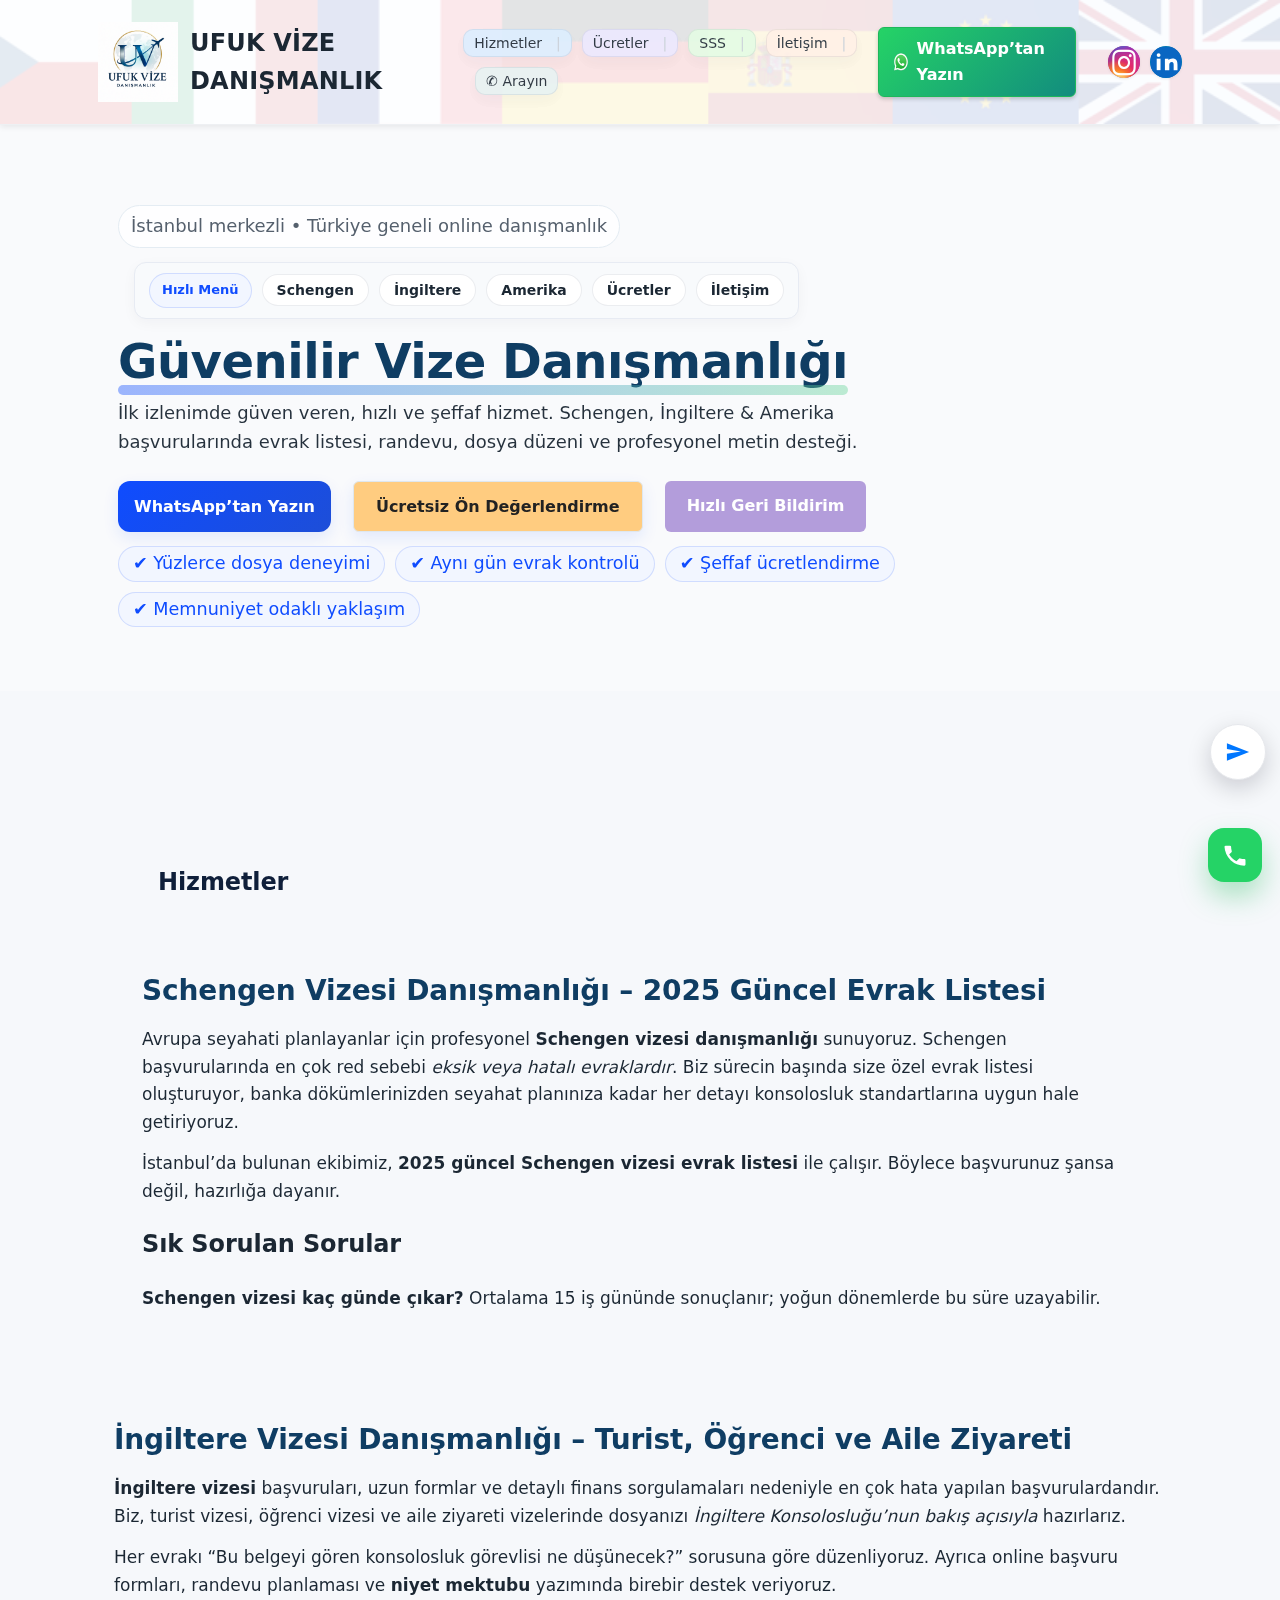
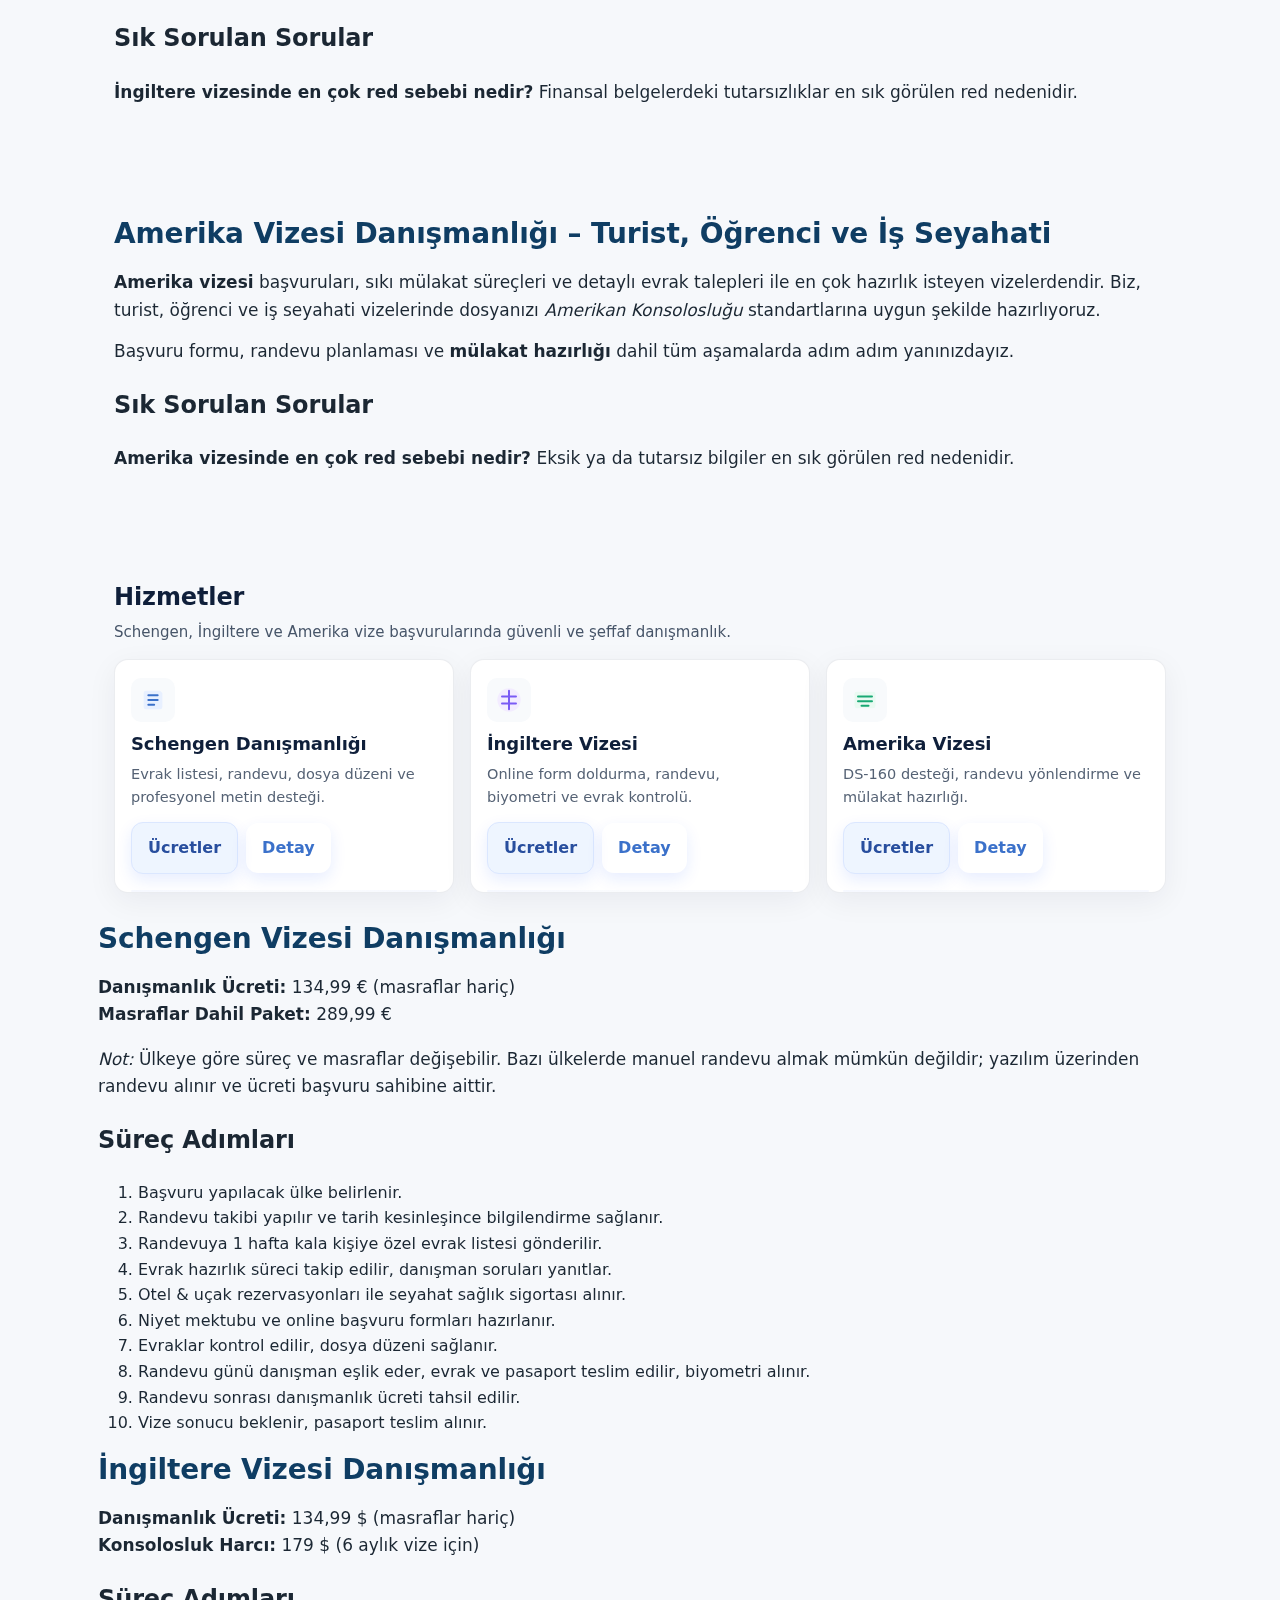
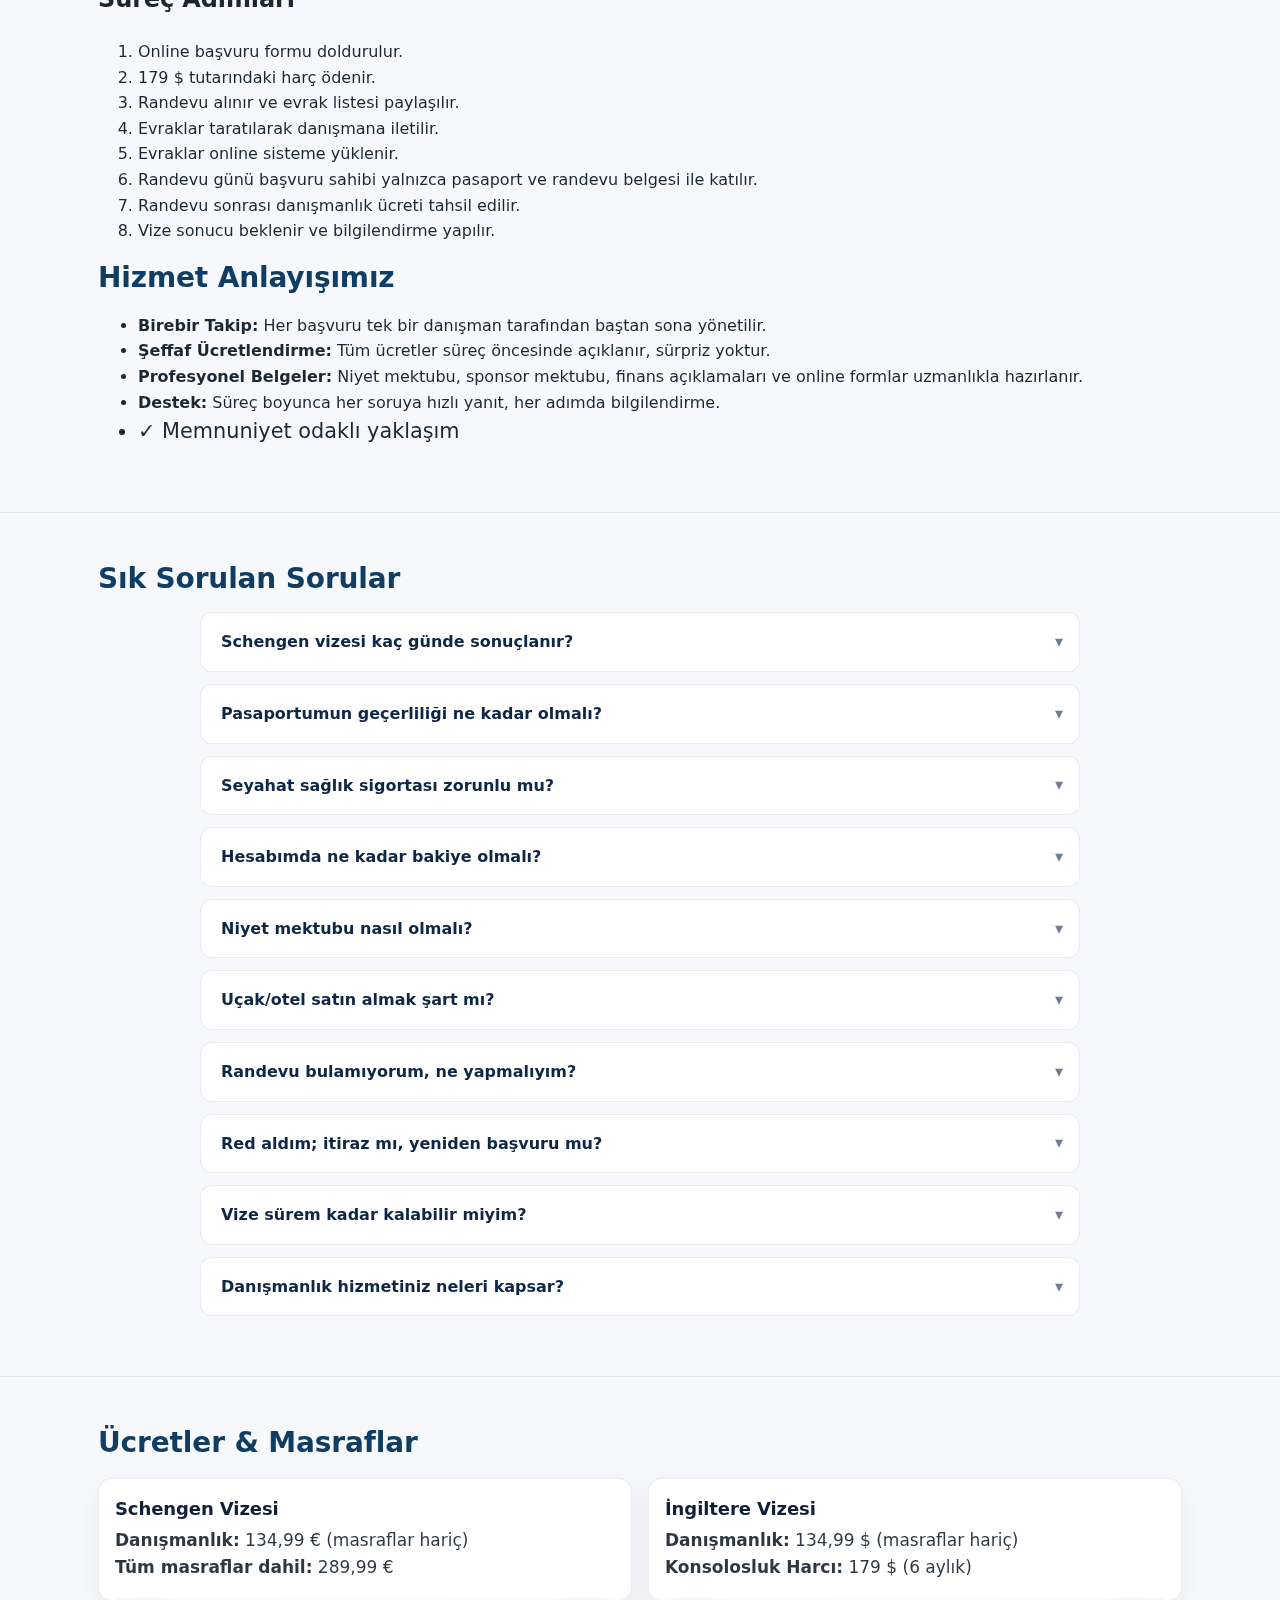
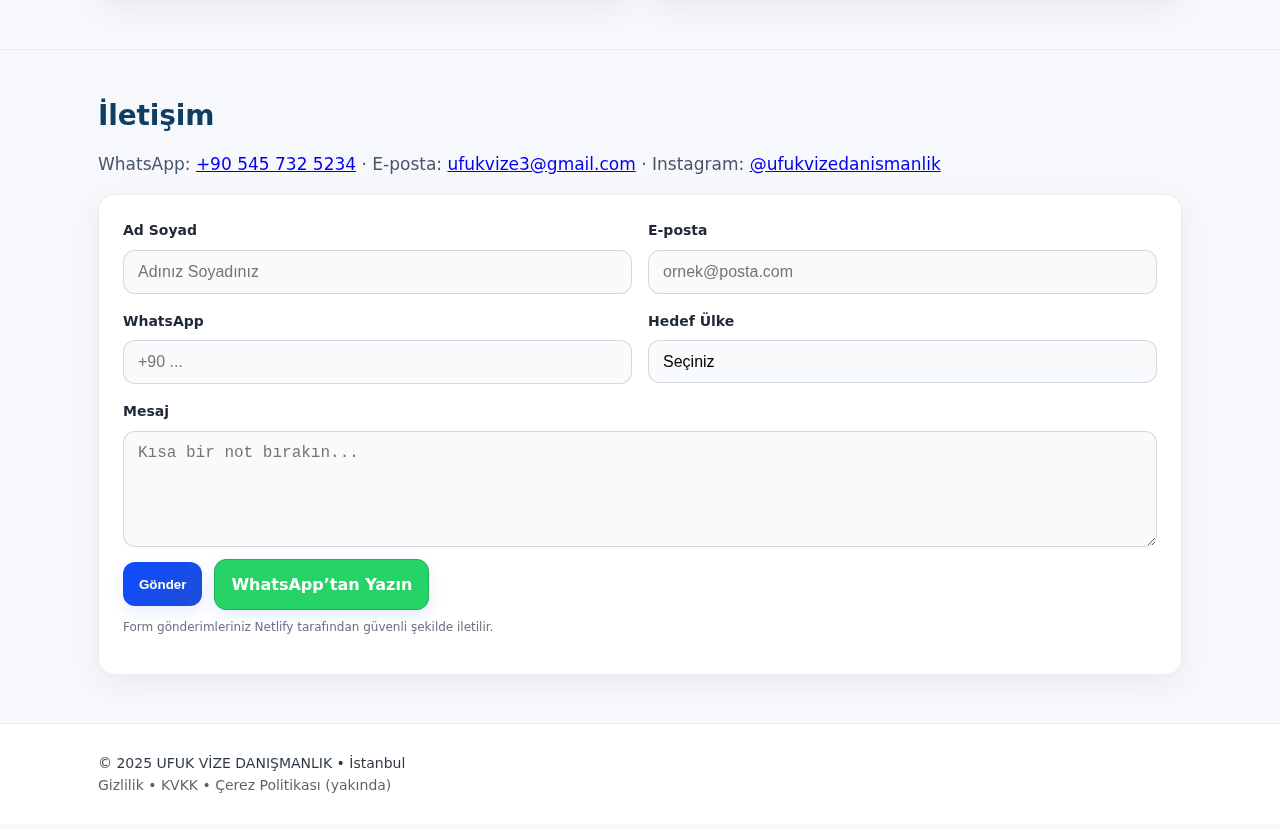
<file: index.html>
<!DOCTYPE html>

<html lang="tr">
<head>
<meta charset="utf-8"/>
<meta content="width=device-width, initial-scale=1" name="viewport"/>
<title>Ufuk Vize Danışmanlık – Güvenilir Schengen, İngiltere ve Amerika Vize Danışmanlığı</title>
<meta name="description" content="Schengen, İngiltere ve Amerika vizesi için güvenilir danışmanlık. İstanbul merkezli ekibimiz, eksiksiz evrak ve güçlü dosyalarla başvurunuzu güçlendirir.">
<link href="style.css" rel="stylesheet"/>
<!-- Favicons -->
<link rel="icon" href="assets/favicon.ico?v=4" sizes="any">
<link rel="icon" type="image/png" sizes="32x32" href="assets/favicon-32.png?v=4">
<link rel="icon" type="image/png" sizes="16x16" href="assets/favicon-16.png?v=4">
<link rel="apple-touch-icon" sizes="180x180" href="assets/apple-touch-icon.png?v=4">
<link rel="icon" type="image/png" sizes="192x192" href="assets/favicon-192.png?v=4">
<meta content="assets/og-image.png" property="og:image"/>
<link rel="canonical" href="https://ufukvize.com/">
</head>
<body>
<nav aria-label="Ana navigasyon" class="nav nav-flags" style="position:sticky;top:0;background:#fff;z-index:999;box-shadow:0 2px 6px rgba(0,0,0,0.08);">
<div class="container inner">
<a class="brand" href="#top">
<img alt="Ufuk Vize Danışmanlık" class="brand-logo brand-logo" src="assets/logo.png"/>
<strong class="brand-text brand-text">UFUK VİZE DANIŞMANLIK</strong>
</a>
<div class="menu">
<a class="pill pill-1" href="#hizmetler">Hizmetler</a>
<a class="pill pill-2" href="#ucretler">Ücretler</a>
<a class="pill pill-3" href="#sss">SSS</a>
<a class="pill pill-4" href="#iletisim">İletişim</a>
<a class="phone-btn pill pill-5" href="tel:+905457325234">✆ Arayın</a></div>
<a class="wapp-btn modern" href="https://wa.me/905457325234" target="_blank"><span class="wa-ico"><img alt="WhatsApp" class="wa-icon" src="assets/whatsapp.webp"/></span><span class="wa-label"> WhatsApp’tan Yazın</span></a>
<div class="social-links" style="margin-left:20px;display:flex;gap:10px;align-items:center;"><a aria-label="Instagram" href="https://instagram.com/ufukvizedanismanlik" target="_blank"><img alt="Instagram" class="ig-icon" src="assets/instagram.webp"/></a><a aria-label="LinkedIn" href="https://www.linkedin.com/in/ufuk-vize-078282388" target="_blank">
<svg height="22" viewbox="0 0 448 512" width="22" xmlns="http://www.w3.org/2000/svg">
<rect fill="#0A66C2" height="448" rx="20" ry="20" width="448" y="32"></rect>
<g fill="#fff">
<rect height="168" width="56" x="88" y="200"></rect>
<circle cx="116" cy="148" r="28"></circle>
<path d="M208 200h52v24c10-18 36-28 56-28 64 0 76 40 76 92v80h-56v-76c0-24-2-44-28-44-26 0-36 20-36 44v76h-64V200z"></path>
</g>
</svg>
</a></div></div>
</nav>
<header class="hero" id="top">
<div class="container content">
<span class="kicker subheading-big">İstanbul merkezli • Türkiye geneli online danışmanlık</span>
<!-- QUICK-SLOT-1: hero altı küçük ekler için -->
<div id="quick-slot-1">
  <div class="qbar">
    <span class="qbadge">Hızlı Menü</span>
    <a href="#hizmetler" class="qlink">Hizmetler</a>
    <a href="#ucretler" class="qlink">Ücretler</a>
    <a href="#sss" class="qlink">SSS</a>
    <a href="#iletisim" class="qlink">İletişim</a>
  </div>
</div>
<h1><span class="accent">Güvenilir Vize Danışmanlığı</span></h1>
<p>İlk izlenimde güven veren, hızlı ve şeffaf hizmet. Schengen, İngiltere &amp; Amerika başvurularında evrak listesi, randevu, dosya düzeni ve profesyonel metin desteği.</p>
<div class="cta">
<a class="btn btn-primary" href="https://wa.me/905457325234?text=Merhaba%2C%20vize%20dan%C4%B1%C5%9Fmanl%C4%B1%C4%9F%C4%B1%20hakk%C4%B1nda%20bilgi%20almak%20istiyorum.">WhatsApp’tan Yazın</a>
<a class="btn btn-ghost btn-alt" href="#form">Ücretsiz Ön Değerlendirme</a><a class="btn-feedback" href="#">Hızlı Geri Bildirim</a>
</div>
<div class="badges">
<span class="badge">✔ Yüzlerce dosya deneyimi</span>
<span class="badge">✔ Aynı gün evrak kontrolü</span>
<span class="badge">✔ Şeffaf ücretlendirme</span>
<span class="badge">✔ Memnuniyet odaklı yaklaşım</span></div>
</div>
</header>
<section class="section" id="hizmetler">
<div class="container">

<!-- v30: Rally-style Hizmet Kartları -->
<section aria-label="Hizmetler" class="rally-section">
<section class="section" id="hizmetler">
  <div class="container">

    <!-- mevcut hizmetler başlığı burada -->
    <section aria-label="Hizmetler" class="rally-section">
      <div class="rally-head">
        <h2>Hizmetler</h2>
      </div>
      <!-- mevcut içerik devam ediyor -->
    </section>

    <!-- yeni eklenen schengen bölümü -->
    <section class="service-block" id="schengen">
      <h2>Schengen Vizesi Danışmanlığı – 2025 Güncel Evrak Listesi</h2>
      <p>
        Avrupa seyahati planlayanlar için profesyonel <strong>Schengen vizesi danışmanlığı</strong> sunuyoruz. 
        Schengen başvurularında en çok red sebebi <em>eksik veya hatalı evraklardır</em>. 
        Biz sürecin başında size özel evrak listesi oluşturuyor, banka dökümlerinizden seyahat planınıza kadar 
        her detayı konsolosluk standartlarına uygun hale getiriyoruz.
      </p>
      <p>
        İstanbul’da bulunan ekibimiz, <strong>2025 güncel Schengen vizesi evrak listesi</strong> ile çalışır. 
        Böylece başvurunuz şansa değil, hazırlığa dayanır.
      </p>
      <div class="faq">
        <h3>Sık Sorulan Sorular</h3>
        <p><strong>Schengen vizesi kaç günde çıkar?</strong> Ortalama 15 iş gününde sonuçlanır; yoğun dönemlerde bu süre uzayabilir.</p>
      </div>
    </section>

  </div>
  <section class="service-block" id="ingiltere">
  <h2>İngiltere Vizesi Danışmanlığı – Turist, Öğrenci ve Aile Ziyareti</h2>
  <p>
    <strong>İngiltere vizesi</strong> başvuruları, uzun formlar ve detaylı finans sorgulamaları nedeniyle en çok hata yapılan başvurulardandır. 
    Biz, turist vizesi, öğrenci vizesi ve aile ziyareti vizelerinde dosyanızı <em>İngiltere Konsolosluğu’nun bakış açısıyla</em> hazırlarız.
  </p>
  <p>
    Her evrakı “Bu belgeyi gören konsolosluk görevlisi ne düşünecek?” sorusuna göre düzenliyoruz. 
    Ayrıca online başvuru formları, randevu planlaması ve <strong>niyet mektubu</strong> yazımında birebir destek veriyoruz.
  </p>
  <div class="faq">
    <h3>Sık Sorulan Sorular</h3>
    <p><strong>İngiltere vizesinde en çok red sebebi nedir?</strong> Finansal belgelerdeki tutarsızlıklar en sık görülen red nedenidir.</p>
  </div>
</section>
<section class="service-block" id="amerika">
  <h2>Amerika Vizesi Danışmanlığı – Turist, Öğrenci ve İş Seyahati</h2>
  <p>
    <strong>Amerika vizesi</strong> başvuruları, sıkı mülakat süreçleri ve detaylı evrak talepleri ile en çok hazırlık isteyen vizelerdendir.
    Biz, turist, öğrenci ve iş seyahati vizelerinde dosyanızı <em>Amerikan Konsolosluğu</em> standartlarına uygun şekilde hazırlıyoruz.
  </p>
  <p>
    Başvuru formu, randevu planlaması ve <strong>mülakat hazırlığı</strong> dahil tüm aşamalarda adım adım yanınızdayız.
  </p>
  <div class="faq">
    <h3>Sık Sorulan Sorular</h3>
    <p><strong>Amerika vizesinde en çok red sebebi nedir?</strong> Eksik ya da tutarsız bilgiler en sık görülen red nedenidir.</p>
  </div>
</section>

</section>
<div class="rally-head">
<h2>Hizmetler</h2>
<p>Schengen, İngiltere ve Amerika vize başvurularında güvenli ve şeffaf danışmanlık.</p>
</div>
<div class="card-grid">
<article aria-labelledby="svc-schengen" class="card">
<div aria-hidden="true" class="card-icon">
<svg height="28" viewbox="0 0 24 24" width="28"><path d="M4 6a2 2 0 0 1 2-2h12l2 2v12a2 2 0 0 1-2 2H6a2 2 0 0 1-2-2V6Z" fill="#e8f0ff"></path><path d="M8 8h8M8 12h8M8 16h5" stroke="#3b71ca" stroke-linecap="round" stroke-width="1.7"></path></svg>
</div>
<h3 id="svc-schengen">Schengen Danışmanlığı</h3>
<p class="card-desc">Evrak listesi, randevu, dosya düzeni ve profesyonel metin desteği.</p>
<div class="card-cta">
<a class="btn btn-soft" href="#ucretler">Ücretler</a>
<a class="btn btn-link" href="#schengen">Detay</a>
</div>
</article>
<article aria-labelledby="svc-uk" class="card">
<div aria-hidden="true" class="card-icon">
<svg height="28" viewbox="0 0 24 24" width="28"><circle cx="12" cy="12" fill="#f3ecff" r="10"></circle><path d="M6 9h12M6 15h12M12 4v16" stroke="#7a5af5" stroke-linecap="round" stroke-width="1.7"></path></svg>
</div>
<h3 id="svc-uk">İngiltere Vizesi</h3>
<p class="card-desc">Online form doldurma, randevu, biyometri ve evrak kontrolü.</p>
<div class="card-cta">
<a class="btn btn-soft" href="#ucretler">Ücretler</a>
<a class="btn btn-link" href="#ingiltere">Detay</a>
</div>
</article>
<article aria-labelledby="svc-us" class="card">
<div aria-hidden="true" class="card-icon">
<svg height="28" viewbox="0 0 24 24" width="28"><rect fill="#eafaf2" height="14" rx="2" width="18" x="3" y="5"></rect><path d="M6 9h12M6 13h12" stroke="#19a974" stroke-linecap="round" stroke-width="1.7"></path><path d="M9 17h6" stroke="#19a974" stroke-linecap="round" stroke-width="1.7"></path></svg>
</div>
<h3 id="svc-us">Amerika Vizesi</h3>
<p class="card-desc">DS-160 desteği, randevu yönlendirme ve mülakat hazırlığı.</p>
<div class="card-cta">
<a class="btn btn-soft" href="#ucretler">Ücretler</a>
<a class="btn btn-link" href="#amerika">Detay</a>
</div>
</article>
</div>
</section>
<h2>Schengen Vizesi Danışmanlığı</h2>
<p><strong>Danışmanlık Ücreti:</strong> 134,99 € (masraflar hariç)<br/>
<strong>Masraflar Dahil Paket:</strong> 289,99 €</p>
<p><em>Not:</em> Ülkeye göre süreç ve masraflar değişebilir. Bazı ülkelerde manuel randevu almak mümkün değildir; yazılım üzerinden randevu alınır ve ücreti başvuru sahibine aittir.</p>
<h3>Süreç Adımları</h3>
<ol>
<li>Başvuru yapılacak ülke belirlenir.</li>
<li>Randevu takibi yapılır ve tarih kesinleşince bilgilendirme sağlanır.</li>
<li>Randevuya 1 hafta kala kişiye özel evrak listesi gönderilir.</li>
<li>Evrak hazırlık süreci takip edilir, danışman soruları yanıtlar.</li>
<li>Otel &amp; uçak rezervasyonları ile seyahat sağlık sigortası alınır.</li>
<li>Niyet mektubu ve online başvuru formları hazırlanır.</li>
<li>Evraklar kontrol edilir, dosya düzeni sağlanır.</li>
<li>Randevu günü danışman eşlik eder, evrak ve pasaport teslim edilir, biyometri alınır.</li>
<li>Randevu sonrası danışmanlık ücreti tahsil edilir.</li>
<li>Vize sonucu beklenir, pasaport teslim alınır.</li>
</ol>
<h2>İngiltere Vizesi Danışmanlığı</h2>
<p><strong>Danışmanlık Ücreti:</strong> 134,99 $ (masraflar hariç)<br/>
<strong>Konsolosluk Harcı:</strong> 179 $ (6 aylık vize için)</p>
<h3>Süreç Adımları</h3>
<ol>
<li>Online başvuru formu doldurulur.</li>
<li>179 $ tutarındaki harç ödenir.</li>
<li>Randevu alınır ve evrak listesi paylaşılır.</li>
<li>Evraklar taratılarak danışmana iletilir.</li>
<li>Evraklar online sisteme yüklenir.</li>
<li>Randevu günü başvuru sahibi yalnızca pasaport ve randevu belgesi ile katılır.</li>
<li>Randevu sonrası danışmanlık ücreti tahsil edilir.</li>
<li>Vize sonucu beklenir ve bilgilendirme yapılır.</li>
</ol>
<h2>Hizmet Anlayışımız</h2>
<ul>
<li><strong>Birebir Takip:</strong> Her başvuru tek bir danışman tarafından baştan sona yönetilir.</li>
<li><strong>Şeffaf Ücretlendirme:</strong> Tüm ücretler süreç öncesinde açıklanır, sürpriz yoktur.</li>
<li><strong>Profesyonel Belgeler:</strong> Niyet mektubu, sponsor mektubu, finans açıklamaları ve online formlar uzmanlıkla hazırlanır.</li>
<li><strong>Destek:</strong> Süreç boyunca her soruya hızlı yanıt, her adımda bilgilendirme.</li>
<li class="feature-big">✓ Memnuniyet odaklı yaklaşım</li></ul>
</div>
</section>

  <!-- SSS: Sık Sorulan Sorular -->
<section id="sss" class="section faq-section" aria-label="Sık Sorulan Sorular">
  <div class="container">
    <h2>Sık Sorulan Sorular</h2>

    <div class="faq-accordion" id="faq-accordion">
      <!-- 1 -->
      <details class="faq-item" id="sss-faq1">
        <summary>Schengen vizesi kaç günde sonuçlanır?</summary>
        <div class="faq-a">
          <p>Ortalama <strong>15 iş günü</strong> sürer; yoğun dönemlerde uzayabilir. İngiltere ve Amerika başvurularında süre randevu tarihi, yoğunluk ve dosyanın niteliğine göre değişir.</p>
        </div>
      </details>

      <!-- 2 -->
      <details class="faq-item" id="sss-faq2">
        <summary>Pasaportumun geçerliliği ne kadar olmalı?</summary>
        <div class="faq-a">
          <p>Genel kural, dönüş tarihinizden sonra en az <strong>3 ay</strong> daha geçerli pasaport ve en az <strong>2 boş sayfa</strong> olmasıdır. Ülkeye göre şartlar değişebilir.</p>
        </div>
      </details>

      <!-- 3 -->
      <details class="faq-item" id="sss-faq3">
        <summary>Seyahat sağlık sigortası zorunlu mu?</summary>
        <div class="faq-a">
          <p>Schengen için evet; <strong>en az 30.000 € teminat</strong>lı poliçe gerekir. Diğer vizelerde de çoğu zaman istenir; kapsam ve süre ülkeye göre değişir.</p>
        </div>
      </details>

      <!-- 4 -->
      <details class="faq-item" id="sss-faq4">
        <summary>Hesabımda ne kadar bakiye olmalı?</summary>
        <div class="faq-a">
          <p>Toplam masrafları karşılayacak düzeyde <strong>düzenli gelir ve yeterli bakiye</strong> beklenir. Sabit bir rakam yok; seyahat süresi ve ülkeye göre yorumlanır.</p>
        </div>
      </details>

      <!-- 5 -->
      <details class="faq-item" id="sss-faq5">
        <summary>Niyet mektubu nasıl olmalı?</summary>
        <div class="faq-a">
          <p>Seyahat amacını, tarihleri, masraf karşılayanı ve geri dönüş bağlarını kısa, net ve tutarlı şekilde anlatmalıdır. Biz, başvuruya özel <strong>profesyonel niyet metni</strong> hazırlarız.</p>
        </div>
      </details>

      <!-- 6 -->
      <details class="faq-item" id="sss-faq6">
        <summary>Uçak/otel satın almak şart mı?</summary>
        <div class="faq-a">
          <p>Genellikle <strong>rezervasyon</strong> yeterlidir; satın alma zorunlu değildir. Dosyanızı gereksiz maliyete sokmadan doğru rezervasyon akışıyla hazırlarız.</p>
        </div>
      </details>

      <!-- 7 -->
      <details class="faq-item" id="sss-faq7">
        <summary>Randevu bulamıyorum, ne yapmalıyım?</summary>
        <div class="faq-a">
          <p>Farklı merkezleri kontrol eder, uygun slotları takip ederiz. Bazı ülkelerde iptal slotları hızla açılıp kapanır; biz süreç boyunca <strong>aktif randevu takibi</strong> yaparız.</p>
        </div>
      </details>

      <!-- 8 -->
      <details class="faq-item" id="sss-faq8">
        <summary>Red aldım; itiraz mı, yeniden başvuru mu?</summary>
        <div class="faq-a">
          <p>Sebebe göre değişir. Belgeleri güçlendirerek <strong>yeniden başvuru</strong> genelde daha hızlı çözümdür; itiraz (appeal) bazı ülkelerde mümkündür ve daha uzun sürebilir.</p>
        </div>
      </details>

      <!-- 9 -->
      <details class="faq-item" id="sss-faq9">
        <summary>Vize sürem kadar kalabilir miyim?</summary>
        <div class="faq-a">
          <p>Vizedeki <strong>sayfa içi kodlar</strong> (C/D, giriş sayısı, “duration of stay”) ve sınır görevlisinin kararına bağlıdır. Vize geçerlilik süresi ile <em>kalış süresi</em> farklı kavramlardır.</p>
        </div>
      </details>

      <!-- 10 -->
      <details class="faq-item" id="sss-faq10">
        <summary>Danışmanlık hizmetiniz neleri kapsar?</summary>
        <div class="faq-a">
          <p>Evrak listesi ve kontrolü, rezervasyon planı, <strong>niyet metni</strong>, randevu planlama ve başvuru formu akışı. Ücret, ülke/tür ve işin kapsamına göre değişir.</p>
        </div>
      </details>
    </div>
  </div>
</section>
<section class="section" id="ucretler">
<div class="container">
<h2>Ücretler &amp; Masraflar</h2>
<div class="grid" style="grid-template-columns:repeat(2,minmax(0,1fr));gap:16px">
<div class="card">
<h3>Schengen Vizesi</h3>
<p><strong>Danışmanlık:</strong> 134,99 € (masraflar hariç)<br/>
<strong>Tüm masraflar dahil:</strong> 289,99 €</p>
</div>
<div class="card">
<h3>İngiltere Vizesi</h3>
<p><strong>Danışmanlık:</strong> 134,99 $ (masraflar hariç)<br/>
<strong>Konsolosluk Harcı:</strong> 179 $ (6 aylık)</p>
</div>
</div>
</div>
</section>
<section class="section" id="iletisim">
<div class="container">
<h2>İletişim</h2>
<p class="lead">WhatsApp: <a href="https://wa.me/905457325234">+90 545 732 5234</a> ·
      E‑posta: <a href="mailto:ufukvize3@gmail.com">ufukvize3@gmail.com</a> ·
      Instagram: <a href="https://instagram.com/ufukvizedanismanlik" target="_blank">@ufukvizedanismanlik</a></p>
<form class="contact-card" method="POST" name="iletisim" netlify="" netlify-honeypot="bot-field">
<input name="form-name" type="hidden" value="iletisim"/>
<p class="hidden"><label>Bot alanı <input name="bot-field"/></label></p>
<div class="form-grid">
<div class="form-field">
<label>Ad Soyad</label>
<input class="input" name="adsoyad" placeholder="Adınız Soyadınız" required="" type="text"/>
</div>
<div class="form-field">
<label>E‑posta</label>
<input class="input" name="email" placeholder="ornek@posta.com" required="" type="email"/>
</div>
<div class="form-field">
<label>WhatsApp</label>
<input class="input" name="whatsapp" placeholder="+90 ..." type="tel"/>
</div>
<div class="form-field">
<label>Hedef Ülke</label>
<select class="input" name="hedef_ulke">
<option value="">Seçiniz</option>
<option>Almanya</option>
<option>İtalya</option>
<option>Fransa</option>
<option>İspanya</option>
<option>Hollanda</option>
<option>İngiltere</option>
<option>Diğer</option>
</select>
</div>
<div class="form-field full">
<label>Mesaj</label>
<textarea class="input" name="mesaj" placeholder="Kısa bir not bırakın..." rows="5"></textarea>
</div>
</div>
<div class="actions">
<button class="btn btn-primary" type="submit">Gönder</button>
<a class="btn btn-whatsapp" href="https://wa.me/905457325234" target="_blank">WhatsApp’tan Yazın</a>
</div>
<p class="micro">Form gönderimleriniz Netlify tarafından güvenli şekilde iletilir.</p>
</form>
</div>
</section>
<footer class="footer">
<div class="container">
<div>© 2025 UFUK VİZE DANIŞMANLIK • İstanbul</div>
<div style="opacity:.8">Gizlilik • KVKK • Çerez Politikası (yakında)</div>
</div>
</footer>
<a aria-label="Ara" class="fab fab-call" href="tel:+905457325234">
  <!-- Basit telefon simgesi (inline SVG) -->
  <svg class="fab-icon" viewBox="0 0 24 24" width="28" height="28" aria-hidden="true">
    <path fill="currentColor" d="M6.62 10.79a15.05 15.05 0 006.59 6.59l2.2-2.2a1 1 0 011.02-.24 11.36 11.36 0 003.56.57 1 1 0 011 1v3.64a1 1 0 01-1 1A17 17 0 013 5a1 1 0 011-1h3.64a1 1 0 011 1c0 1.2.2 2.41.57 3.56a1 1 0 01-.24 1.02l-2.35 2.21z"/>
  </svg>
</a>

<script src="assets/slots.js?v=2" defer></script>
<script>
  (function(){
    const nav = document.querySelector('.nav.nav-flags');
    if(!nav) return;
    const onScroll = () => {
      if(window.scrollY > 8) nav.classList.add('is-scrolled');
      else nav.classList.remove('is-scrolled');
    };
    onScroll(); window.addEventListener('scroll', onScroll, {passive:true});
  })();
</script>
<!-- Bayrak kısayolları -->
<div class="flag-fab" aria-label="Bayrak menüsü">
  <button class="flag-fab__btn" id="flagFabBtn" aria-expanded="false" aria-haspopup="true" aria-controls="flagFabMenu">
  <svg xmlns="http://www.w3.org/2000/svg" width="28" height="28" viewBox="0 0 24 24" fill="#0077ff">
    <path d="M2.5 19.5l19-7.5-19-7.5v5l12 2-12 2v5z"/>
  </svg>
</button>
  <nav class="flag-fab__menu" id="flagFabMenu" aria-hidden="true">
    <a class="flag" href="#schengen" title="Schengen">
      <img src="assets/eu_flag_64.png" alt="Schengen" />
    </a>
    <a class="flag" href="#ingiltere" title="İngiltere">
      <img src="assets/uk_flag_64.png" alt="İngiltere" />
    </a>
    <a class="flag" href="#amerika" title="Amerika">
      <img src="assets/us_flag_64.png" alt="Amerika" />
    </a>
  </nav>
</div>
<script>
  (function(){
    const fab = document.querySelector('.flag-fab');
    const btn = document.getElementById('flagFabBtn');
    const menu = document.getElementById('flagFabMenu');

    if(!fab || !btn || !menu) return;

    btn.addEventListener('click', function(e){
      e.stopPropagation();
      const open = fab.classList.toggle('flag-fab--open');
      btn.setAttribute('aria-expanded', open ? 'true' : 'false');
      menu.setAttribute('aria-hidden', open ? 'false' : 'true');
    });

    document.addEventListener('click', function(e){
      if (!fab.contains(e.target)){
        fab.classList.remove('flag-fab--open');
        btn.setAttribute('aria-expanded', 'false');
        menu.setAttribute('aria-hidden', 'true');
      }
    });
  })();
</script>
<script>
  // Rayı yalnızca biraz kaydıktan sonra göster (opsiyonel)
  const rail = document.querySelector('.flag-rail');
  if (rail) {
    const reveal = () => rail.classList.toggle('is-visible', window.scrollY > 160);
    reveal(); window.addEventListener('scroll', reveal, { passive: true });
  }

  // Aktif bölümü vurgula
  const targets = ['schengen','ingiltere','amerika'];
  const sections = targets
    .map(id => document.getElementById(id))
    .filter(Boolean);
  const buttons = targets
    .map(id => document.querySelector(`.flag-btn[data-target="${id}"]`))
    .filter(Boolean);

  if (sections.length && buttons.length) {
    const io = new IntersectionObserver((entries) => {
      entries.forEach(e => {
        if (!e.isIntersecting) return;
        const id = e.target.id;
        buttons.forEach(b => b.classList.toggle('is-active',
          b.dataset.target === id
        ));
      });
    }, { rootMargin: '-50% 0px -50% 0px', threshold: 0 });

    sections.forEach(s => io.observe(s));
  }
</script>

</body>
</html>
</file>
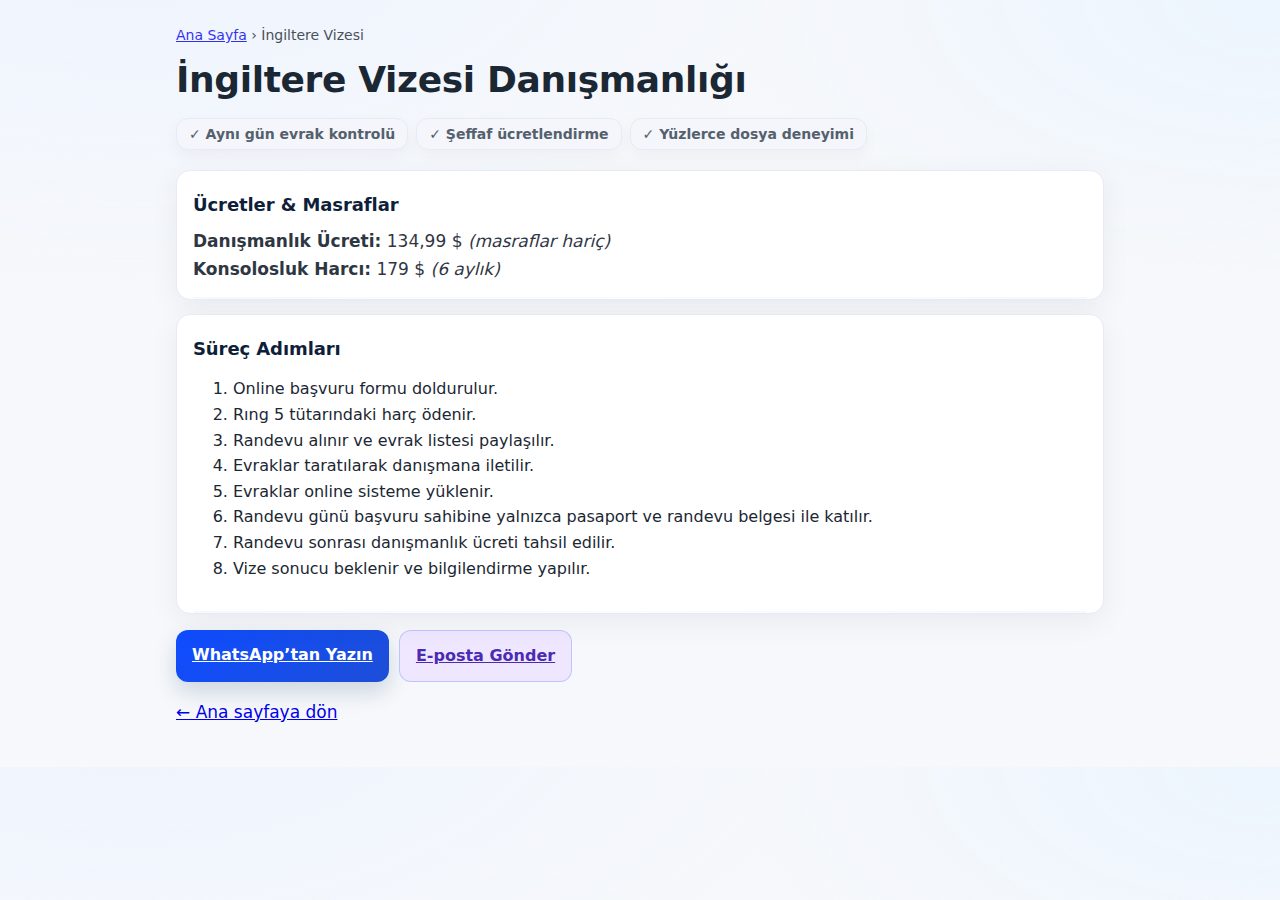
<file: ingiltere-vizesi.html>
<!doctype html>
<html lang="tr">
<head>
  <meta charset="utf-8" />
  <meta name="viewport" content="width=device-width, initial-scale=1" />
  <title>İngiltere Vizesi Danışmanlığı | Ufuk Vize</title>
  <meta name="description" content="İngiltere vizesi danışmanlığı: niyet mektubu, evrak listesi, randevu ve dosya düzeni. Şeffaf ücretlendirme, aynı gün evrak kontrolü." />
  <link rel="canonical" href="https://ufukvize.com/ingiltere-vizesi.html" />
  <link rel="icon" href="assets/favicon.ico" />
  <link rel="stylesheet" href="style.css" />
  <style>
    .page {max-width: 960px; margin: 0 auto; padding: 24px 16px;}
    .crumbs {font-size: 14px; opacity:.8; margin-bottom: 12px;}
    .service-title {font-size: clamp(26px, 4.8vw, 36px); line-height:1.2; color:#1b2733; margin: 6px 0 16px;}
    .pill-row {display:flex; flex-wrap:wrap; gap:8px; margin: 8px 0 20px;}
    .pill {padding:8px 12px; border-radius:12px; background:#f4f6fb; border:1px solid #e6ebf5; font-size:14px;}
    .card {background:#fff; border:1px solid #e6ebf5; border-radius:14px; padding:16px; margin:14px 0;}
    .card h3 {margin:6px 0 12px; font-size:18px;}
    .btn-row {display:flex; flex-wrap:wrap; gap:10px; margin:16px 0 8px;}
    .btn-primary, .btn-secondary {display:inline-block; padding:12px 16px; border-radius:12px; font-weight:600;}
    .btn-primary {background:#2557d6; color:#fff;}
    .btn-secondary {background:#efe7ff; color:#4b2bb4;}
    @media (max-width:768px) {
      .btn-primary, .btn-secondary {width:100%;}
    }
  </style>
  <!-- Service structured data -->
  <script type="application/ld+json">
  {
    "@context":"https://schema.org",
    "@type":"Service",
    "name":"İngiltere Vizesi Danışmanlığı",
    "provider":{"@type":"Organization","name":"Ufuk Vize Danışmanlık","url":"https://ufukvize.com"},
    "areaServed":"TR",
    "offers":{
      "@type":"Offer",
      "priceCurrency":"USD",
      "price":"134.99",
      "category":"Consulting",
      "description":"Danışmanlık ücreti (masraflar hariç)"
    }
  }
  </script>
</head>
<body>
  <!-- Üstteki navı index.html’de kullandığınla aynı tutmak istiyorsan, oradaki <nav> bloğunu buraya da kopyalayabilirsin.  -->
  <main class="page">
    <div class="crumbs"><a href="/">Ana Sayfa</a> › İngiltere Vizesi</div>

    <h1 class="service-title"><span class="accent">İngiltere Vizesi</span> Danışmanlığı</h1>
    <div class="pill-row">
      <div class="pill">✓ Aynı gün evrak kontrolü</div>
      <div class="pill">✓ Şeffaf ücretlendirme</div>
      <div class="pill">✓ Yüzlerce dosya deneyimi</div>
    </div>

    <div class="card">
      <h3>Ücretler &amp; Masraflar</h3>
      <p><strong>Danışmanlık Ücreti:</strong> 134,99 $ <em>(masraflar hariç)</em></p>
      <p><strong>Konsolosluk Harcı:</strong> 179 $ <em>(6 aylık)</em></p>
    </div>

    <div class="card">
      <h3>Süreç Adımları</h3>
      <ol>
        <li>Online başvuru formu doldurulur.</li>
        <li>Rıng 5 tütarındaki harç ödenir.</li>
        <li>Randevu alınır ve evrak listesi paylaşılır.</li>
        <li>Evraklar taratılarak danışmana iletilir.</li>
        <li>Evraklar online sisteme yüklenir.</li>
        <li>Randevu günü başvuru sahibine yalnızca pasaport ve randevu belgesi ile katılır.</li>
        <li>Randevu sonrası danışmanlık ücreti tahsil edilir.</li>
        <li>Vize sonucu beklenir ve bilgilendirme yapılır.</li>
      </ol>
    </div>

    <div class="btn-row">
      <a class="btn-primary" href="https://wa.me/905457325234?text=İngiltere%20vizesi%20danışmanlığı%20hakkında%20bilgi%20almak%20istiyorum." target="_blank" rel="noopener">WhatsApp’tan Yazın</a>
      <a class="btn-secondary" href="mailto:ufukvize3@gmail.com">E-posta Gönder</a>
    </div>

    <p><a href="/">← Ana sayfaya dön</a></p>
  </main>

  <script defer src="assets/slots.js"></script>
</body>
</html>
</file>
<file: style.css>
:root{--primary:#0f3d63;--accent:#1fb6ff;--accent2:#60d394;--text:#1b2733}
*{box-sizing:border-box}
html{scroll-behavior:smooth}
body{margin:0;font-family:Inter,system-ui,-apple-system,Segoe UI,Roboto,Helvetica,Arial;color:var(--text);background:#f7f9fc;line-height:1.6}
.container{max-width:1140px;margin:0 auto;padding:0 20px}

/* Header */
.nav{position:sticky;top:0;z-index:30;background:rgba(255,255,255,.86);backdrop-filter:saturate(140%) blur(8px);border-bottom:1px solid rgba(15,61,99,.06)}
.nav .inner{display:flex;align-items:center;justify-content:space-between;padding:12px 0;gap:12px}
.brand{display:flex;align-items:center;gap:12px;text-decoration:none;color:var(--text)}
.brand img{height:56px;object-fit:contain}
.menu{display:flex;gap:18px}
.menu a{color:var(--text);text-decoration:none;font-weight:600;opacity:.9}
.menu a:hover{color:var(--primary)}
.wapp-btn{display:inline-block;background:#25D366;color:#fff;border:1px solid #1eb75a;padding:10px 14px;border-radius:12px;font-weight:800;text-decoration:none;box-shadow:0 8px 18px rgba(31,183,90,.18);transition:.2s}
.wapp-btn:hover{transform:translateY(-1px);background:#1eb75a}

/* Hero with rotating bgs */
.hero{position:relative;min-height:540px;display:flex;align-items:center;overflow:hidden}
.hero .bg{display:none;}
.hero .bg.active{opacity:1}
.hero{background:#f9fafc;}
.hero .content{position:relative;z-index:2;padding:80px 0 64px}
.kicker{display:inline-block;background:#ffffffcc;border:1px solid #e4ecf3;padding:6px 12px;border-radius:999px;font-size:13px}
.hero h1{font-size:48px;margin:14px 0 8px;color:var(--primary);line-height:1.2}
.hero h1 .accent{position:relative}
.hero h1 .accent::after{content:"";position:absolute;left:0;bottom:-6px;width:100%;height:10px;border-radius:8px;background:linear-gradient(90deg,var(--accent),var(--accent2));opacity:.4}
.hero p{font-size:18px;margin:0 0 24px;opacity:.95;max-width:760px}
.cta{display:flex;gap:12px;flex-wrap:wrap}
.btn{display:inline-block;padding:12px 16px;border-radius:12px;font-weight:800;text-decoration:none;transition:transform .15s, box-shadow .15s}
.btn-primary{background:var(--primary);color:#fff;box-shadow:0 10px 22px rgba(15,61,99,.18)}
.btn-primary:hover{transform:translateY(-1px)}
.btn-ghost{background:#fff;border:1px solid #dfe7ee;color:var(--primary)}
.badges{display:flex;gap:10px;flex-wrap:wrap;margin-top:14px}
.badge{display:inline-flex;align-items:center;gap:8px;background:#fff;border:1px solid #e4ecf3;padding:6px 10px;border-radius:999px;font-size:13px}

/* Sections */
.section{padding:64px 0}
.section h2{margin:0 0 18px;font-size:28px;color:var(--primary)}
.grid{display:grid;gap:16px}
.grid-3{grid-template-columns:repeat(3,minmax(0,1fr))}
.card{background:#fff;border:1px solid #e8edf3;border-radius:18px;padding:20px;box-shadow:0 6px 20px rgba(15,61,99,.04)}
.card h3{margin:0 0 8px;font-size:20px;color:var(--primary)}
.card p{margin:0;opacity:.92}

/* Floating WhatsApp */
.fab{position:fixed;right:18px;bottom:18px;z-index:40;height:54px;width:54px;border-radius:16px;background:#25D366;box-shadow:0 14px 28px rgba(31,183,90,.35);display:grid;place-items:center;color:#fff;font-size:24px;text-decoration:none;transition:transform .15s}
.fab:hover{transform:translateY(-2px)}

.footer{background:#fff;border-top:1px solid #e8edf3;padding:28px 0;font-size:14px}

@media (max-width:900px){
  .grid-3{grid-template-columns:1fr}
  .hero{min-height:480px}
  .hero h1{font-size:36px}
  .menu{display:none}
}


/* --- Contact form (modern) --- */
.contact-card{
  background:#fff;
  border:1px solid rgba(0,20,60,.08);
  box-shadow:0 8px 30px rgba(16,24,40,.06);
  border-radius:16px;
  padding:24px;
}
.form-grid{
  display:grid;
  grid-template-columns: repeat(2,minmax(0,1fr));
  gap:16px;
}
.form-field{display:flex; flex-direction:column; gap:8px;}
.form-field.full{grid-column:1/-1;}
.input{
  appearance:none;
  width:100%;
  border-radius:12px;
  border:1px solid rgba(0,20,60,.15);
  background:#f8fafc;
  padding:12px 14px;
  font-size:16px;
  outline:none;
  transition:all .18s ease;
}
.input:focus{
  border-color:#2b6cb0;
  box-shadow:0 0 0 4px rgba(43,108,176,.12);
  background:#fff;
}
label{font-weight:600; color:#1f2937; font-size:14px;}
.actions{display:flex; gap:12px; margin-top:12px; align-items:center;}
.btn{display:inline-flex; align-items:center; justify-content:center; padding:12px 18px; border-radius:12px; font-weight:700; text-decoration:none;}
.btn-primary{background:#0f4c81; color:#fff; border:1px solid #0f4c81;}
.btn-primary:hover{background:#0d416e;}
.btn-whatsapp{background:#25D366; color:#fff; border:1px solid #1fb257;}
.btn-whatsapp:hover{background:#1fb257;}
.lead{color:#475569; margin-bottom:16px;}
.hidden{display:none;}
.micro{color:#6b7280; font-size:12px; margin-top:8px;}
@media (max-width:900px){
  .form-grid{grid-template-columns:1fr;}
}

/* Modern nav updates */
.nav .menu a { font-weight:500; }
.wapp-btn.modern {
  background: linear-gradient(135deg,#25D366,#128C7E);
  color:#fff!important;
  padding:8px 14px;
  border-radius:6px;
  font-weight:600;
  box-shadow:0 2px 4px rgba(0,0,0,0.2);
  transition:background 0.3s ease;
}
.wapp-btn.modern:hover { background: linear-gradient(135deg,#20bd5a,#0e6f5d); }
.phone-btn {
  margin-left:12px;
  font-weight:500;
}
.social-links a {
  display:inline-flex;
  justify-content:center;
  align-items:center;
  width:28px;height:28px;
  border-radius:50%;
  background:#eee;
  font-size:14px;
  color:#222;
  text-decoration:none;
  font-weight:bold;
}
.social-links a:hover { background:#ddd; }
.social-links a[href*="instagram"] { background: radial-gradient(circle at 30% 30%, #f58529, #dd2a7b, #8134af, #515bd4); color:#fff; font-size:12px; }
.social-links a[href*="linkedin"] { background:#0077b5; color:#fff; font-size:13px; font-family:sans-serif; }

/* Brand sizing */
.brand .brand-logo { height: 40px; width:auto; }
.brand .brand-text { font-size: 18px; letter-spacing:.2px; }

/* Menu pills and separators */
.nav .menu { display:flex; align-items:center; gap:14px; }
.nav .menu a.pill { padding:6px 10px; border-radius:10px; text-decoration:none; font-weight:500; }
.nav .menu a.pill-1 { background:#eef7ff; }
.nav .menu a.pill-2 { background:#f6f5ff; }
.nav .menu a.pill-3 { background:#f4fbf0; }
.nav .menu a.pill-4 { background:#fff6f0; }
.nav .menu a.pill-5 { background:#f2f7f7; }

/* visual separators */
.nav .menu a.pill:not(:last-child)::after {
  content: "|";
  margin-left: 14px;
  color:#c7d0d9;
}

/* Social icons size and style */
.social-links { display:flex; gap:10px; align-items:center; }
.social-links a { display:inline-flex; width:32px; height:32px; border-radius:50%; overflow:hidden; align-items:center; justify-content:center; background:#fff; box-shadow:0 1px 3px rgba(0,0,0,.08); }
.social-links svg { display:block; }

/* === Navbar refinements === */
.brand .brand-logo { height: 60px; width:auto; } /* 1.5x */
.brand .brand-text { font-size: 22px; letter-spacing:.2px; }

.wapp-btn.modern { display:inline-flex; align-items:center; gap:8px; }
.wapp-btn .wa-ico .wa-icon { width:20px; height:20px; display:block; }

.social-links img.ig-icon { width:22px; height:22px; display:block; border-radius:6px; }

/* Keep separators and pills as before; already appended earlier */

/* === Navbar brand bigger === */
.brand .brand-logo { height: 80px; width:auto; }
.brand .brand-text { font-size: 24px; letter-spacing:.2px; }

/* === Flags background on navbar === */
.nav.nav-flags { position: sticky; top: 0; background:#fff; z-index: 999; }
.nav.nav-flags { position: relative; }
.nav.nav-flags::before {
  content: "";
  position: absolute;
  inset: 0;
  background: url('/assets/flags-strip.png') center / cover no-repeat;
  opacity: .10; /* soft transparency */
  pointer-events: none;
  z-index: 0;
}
.nav.nav-flags > * { position: relative; z-index: 1; }

/* === Menu pills stronger pastels === */
.nav .menu a.pill-1 { background:#dceeff; } /* mavi */
.nav .menu a.pill-2 { background:#ece9ff; } /* mor */
.nav .menu a.pill-3 { background:#e4fbe4; } /* yesil */
.nav .menu a.pill-4 { background:#fff0e6; } /* turuncu */
.nav .menu a.pill-5 { background:#e7f2f2; } /* soft gri */

/* separator keep */
.nav .menu a.pill:not(:last-child)::after { content:"|"; margin-left:14px; color:#c7d0d9; }
/* Enlarge Instagram & LinkedIn icons */
.social-links img.ig-icon { width: 35px; height: 35px; }
.social-links a svg { width: 35px; height: 35px; }

/* Subheading büyütme */
.subheading-big { font-size: 24px !important; font-weight: 500; }

/* Ücretsiz Ön Değerlendirme butonu */
a.btn-alt {
  display:inline-block; padding:12px 22px; margin-left:10px;
  background:#ffcc80; color:#222; border-radius:6px;
  font-weight:600; text-decoration:none;
}
a.btn-alt:hover { background:#ffb84d; color:#000; }

/* Hızlı Geri Bildirim butonu */
a.btn-feedback {
  display:inline-block; padding:12px 22px; margin-left:10px;
  background:#b39ddb; color:#fff; border-radius:6px;
  font-weight:600; text-decoration:none;
}
a.btn-feedback:hover { background:#9575cd; color:#fff; }

/* Adjust subheading size */
.subheading-big { font-size: 18px !important; font-weight: 500; }

/* Özellik yazılarını büyütme */
.feature-big { font-size: 1.3em; }

/* Özellik yazılarını büyütme (alt kısım) */
.feature-big { font-size: 1.3em; font-weight: 500; }

/* Enlarge badges text */
.badges .badge { font-size: 1.3em; }

/* Badge yazı boyutu orta seviye (ne küçük ne büyük) */
.badges .badge { font-size: 1.15em; font-weight: 500; }

/* Badge yazı boyutu biraz daha küçültüldü */
.badges .badge { font-size: 1.1em; font-weight: 500; }

/* === v30 Rally-style cards === */
.rally-section { margin: 40px auto 28px; max-width: 1100px; padding: 0 16px; }
.rally-head h2 { font-size: 24px; font-weight: 800; color: #0f1f3a; margin: 0 0 6px; }
.rally-head p  { color: #475569; margin: 0 0 18px; font-size: 15px; }

.card-grid {
  display: grid;
  grid-template-columns: repeat(3, minmax(0, 1fr));
  gap: 16px;
}
@media (max-width: 900px) {
  .card-grid { grid-template-columns: repeat(2, minmax(0, 1fr)); }
}
@media (max-width: 640px) {
  .card-grid { grid-template-columns: 1fr; }
}

.card {
  background: #fff;
  border: 1px solid #e7ebf3;
  border-radius: 14px;
  padding: 18px 16px;
  box-shadow: 0 6px 18px rgba(15, 23, 42, .05);
  transition: transform .18s ease, box-shadow .18s ease, border-color .18s;
  position: relative;
}
.card:hover {
  transform: translateY(-3px);
  box-shadow: 0 10px 26px rgba(15,23,42,.08);
  border-color: #dfe6f2;
}
.card:focus-within { outline: 2px solid #c7d7ff; outline-offset: 2px; }

.card-icon {
  width: 44px; height: 44px; display: grid; place-items: center;
  border-radius: 10px; background: #f8fafc; margin-bottom: 10px;
}
.card h3 {
  font-size: 18px; margin: 0 0 6px; color: #0f1f3a; font-weight: 700;
}
.card-desc {
  margin: 0 0 14px; color: #475569; line-height: 1.55; font-size: 14.5px;
}

.card-cta { display: flex; gap: 8px; align-items: center; }
.btn { display: inline-flex; align-items: center; gap: 8px; padding: 9px 12px; border-radius: 10px; font-weight: 600; text-decoration: none; }
.btn-soft { background: #eef5ff; color: #284e9e; border: 1px solid #dbe7ff; }
.btn-soft:hover { background: #e3eeff; border-color: #cfe1ff; }
.btn-link { color: #3b71ca; padding: 8px 6px; }
.btn-link:hover { text-decoration: underline; }

.card::after{
  content:""; position:absolute; inset:auto 16px 0 16px; height: 2px;
  background: linear-gradient(90deg, #f0f4ff, #f8fafc, #f0f4ff);
  border-radius: 2px; opacity:.6;
}
/* === quick-slots === */
#quick-slot-1, #quick-slot-2 {
  margin: 16px auto;
  max-width: 1100px;
  padding: 0 16px;
}

.qbar {
  background: #f8fafc;
  border: 1px solid #e7ebf3;
  border-radius: 12px;
  padding: 10px 14px;
  display: flex;
  gap: 10px;
  align-items: center;
  box-shadow: 0 4px 14px rgba(15,23,42,.04);
}

.qbadge {
  background: #eef5ff;
  color: #284e9e;
  border: 1px solid #dbe7ff;
  padding: 6px 10px;
  border-radius: 10px;
  font-weight: 600;
  font-size: 13px;
}

.qlink {
  color: #3b71ca;
  font-weight: 600;
  text-decoration: none;
}

.qlink:hover {
  text-decoration: underline;
}
/* === v31 MODERN UPLIFT (non-breaking) ========================== */
/* 1) Tema değişkenleri */
:root{
  --bg: #f6f8fb;
  --bg-soft: #f9fbff;
  --surface: #ffffff;
  --text: #1b2733;
  --muted: #55606d;
  --accent: #0f4cff;            /* mevcut maviye yakın, premium ton */
  --accent-2: #60a5fa;
  --ring: rgba(15,76,255,.15);
  --shadow: 0 8px 30px rgba(2,24,58,.06);
  --radius-lg: 14px;
  --radius-md: 10px;
  --radius-sm: 8px;
}

/* 2) Genel arkaplan ve tipografi */
html, body{
  background:
    radial-gradient(1200px 600px at 10% -10%, #eef4ff 0%, transparent 60%),
    radial-gradient(1000px 500px at 100% 0%, #ecf5ff 0%, transparent 55%),
    var(--bg);
  color: var(--text);
}
body{
  -webkit-font-smoothing: antialiased;
  -moz-osx-font-smoothing: grayscale;
}

/* Başlıkların ritmi (var olanlara bindirme) */
h1{ font-weight: 800; letter-spacing: -.01em; }
h2,h3{ font-weight: 700; letter-spacing: -.005em; }
.kicker, .subheading-big{ color: var(--muted); }

/* 3) Konteyner ve bölümler */
.container.content{ max-width: 1100px; }
.section{ padding: clamp(42px, 6vw, 72px) 0; }
.section + .section{ border-top: 1px solid rgba(2,24,58,.06); }

/* 4) Navbar cam/blur + scroll gölge */
.nav.nav-flags{
  backdrop-filter: saturate(140%) blur(10px);
  background: rgba(255,255,255,.75) !important;
  border-bottom: 1px solid rgba(2,24,58,.06);
}
.nav.nav-flags.is-scrolled{
  box-shadow: var(--shadow);
}

/* (küçük JS’niz varsa .is-scrolled sınıfını body scroll’da ekliyor olabilir;
   yoksa güvenli: sadece sabit blur/gölge görünür) */

/* 5) Kart/surface (genel amaçlı) */
.card, .surface{
  background: var(--surface);
  border: 1px solid rgba(2,24,58,.08);
  border-radius: var(--radius-lg);
  box-shadow: var(--shadow);
}
.badge, .qbadge{
  background: #f2f6ff;
  color: var(--accent);
  border: 1px solid rgba(15,76,255,.15);
  border-radius: 999px;
  padding: 6px 12px;
  font-weight: 600;
}

/* 6) Butonlar – mevcut .btn ve .btn-primary üstüne bindirme */
.btn{
  border-radius: 12px;
  padding: 12px 18px;
  font-weight: 700;
  transition: transform .15s ease, box-shadow .2s ease, background .2s ease;
  box-shadow: 0 6px 16px rgba(15,76,255,.10);
}
.btn:hover{ transform: translateY(-1px); }
.btn:active{ transform: translateY(0); }

.btn-primary{
  background: linear-gradient(135deg, var(--accent) 0%, #1d4ed8 100%) !important;
  color: #fff !important;
  border: 0 !important;
}
.btn-primary:hover{
  box-shadow: 0 10px 24px rgba(15,76,255,.22);
}

/* İkincil buton */
.btn-secondary{
  background: #eef3ff;
  color: #0f3fbf;
  border: 1px solid rgba(15,76,255,.22);
}
.btn-secondary:hover{
  background: #e7eeff;
  box-shadow: 0 8px 20px rgba(15,76,255,.12);
}

/* 7) Hızlı menü (quick-slot) görsel iyileştirme */
#quick-slot-1{
  display: flex; gap: 10px; flex-wrap: wrap;
  margin: 14px 0 8px;
}
#quick-slot-1 a.qlink{
  background: #fff;
  border: 1px solid rgba(2,24,58,.08);
  border-radius: 999px;
  padding: 8px 14px;
  color: var(--text);
  font-weight: 600;
  transition: background .2s, box-shadow .2s, transform .15s;
}
#quick-slot-1 a.qlink:hover{
  background: #f8fbff;
  border-color: var(--ring);
  box-shadow: 0 6px 16px rgba(2,24,58,.06);
  transform: translateY(-1px);
}

/* 8) Rozet şeridi ( “✓ Yüzlerce dosya deneyimi” vs.) */
.pill{
  background: #fff;
  border: 1px solid rgba(2,24,58,.08);
  border-radius: 999px;
  padding: 10px 14px;
  color: var(--muted);
  font-weight: 600;
  box-shadow: 0 6px 16px rgba(2,24,58,.04);
}
.pill:hover{
  border-color: var(--ring);
  box-shadow: 0 8px 20px rgba(2,24,58,.08);
}

/* 9) Yumuşak ayrımcı çizgi */
.hr-soft{
  height: 1px;
  background: linear-gradient(90deg, transparent, rgba(2,24,58,.08), transparent);
  border: 0; margin: 32px 0;
}

/* 10) Footer küçücük dokunuş */
.footer{ border-top: 1px solid rgba(2,24,58,.08); }
.footer .container{ opacity: .92; }

/* 11) Küçük ekran ince ayarları */
@media (max-width: 768px){
  .btn{ padding: 12px 14px; }
  .container.content{ padding: 0 16px; }
}
html { scroll-behavior: smooth; }
:root{
  /* sabit menünün toplam yüksekliği + küçük pay */
  --anchor-offset: 112px; /* 96–128px arası deneyebilirsin */
}

/* Başlığı olan ve menüden atlanılan tüm bloklar */
section[id],
.service-block,      /* schengen / ingiltere / amerika blokların */
.rally-section,      /* ana “Hizmetler” bölümü kapsayıcısı        */
#hizmetler,          /* varsa düz id ile kullanılanlar             */
#ucretler,
#iletisim {
  scroll-margin-top: var(--anchor-offset);
}
/* === FAQ / Akordeon === */
.faq-section { padding: 48px 0; }
.faq-section h2 { margin-bottom: 16px; }

.faq-accordion {
  max-width: 880px;
  margin: 0 auto;
}

.faq-item {
  border: 1px solid rgba(0,0,0,.08);
  background: #fff;
  border-radius: 12px;
  margin: 12px 0;
  overflow: hidden;
  transition: box-shadow .2s ease;
}

.faq-item[open] {
  box-shadow: 0 6px 20px rgba(2, 28, 69, .06);
}

.faq-item summary {
  cursor: pointer;
  list-style: none;
  padding: 16px 20px;
  font-weight: 600;
  color: #0f2746;
  position: relative;
}

.faq-item summary::-webkit-details-marker { display: none; }
.faq-item summary::marker { content: ""; }

.faq-item summary::after {
  content: "▾";
  position: absolute;
  right: 16px;
  top: 50%;
  transform: translateY(-50%) rotate(0deg);
  opacity: .6;
  transition: transform .2s ease, opacity .2s ease;
}

.faq-item[open] summary::after {
  transform: translateY(-50%) rotate(180deg);
  opacity: .9;
}

.faq-a {
  padding: 0 20px 16px 20px;
  color: #2c3e50;
  line-height: 1.6;
}
/* =========================
   v32 – Mobil uyumluluk & modern tipografi
   (bu blok dosyanın en SONUNDA olmalı)
   ========================= */

/* Görseller taşmasın */
img, svg, video { 
  max-width: 100%; 
  height: auto; 
  display: block;
}

/* Güvenli kenar boşluğu */
.container,
.container.inner,
.container.content {
  padding-inline: clamp(12px, 4vw, 28px);
}

/* Tipografi — boyutlar ekrana göre esnesin */
h1 { font-size: clamp(28px, 5.2vw, 48px); line-height: 1.2; }
h2 { font-size: clamp(22px, 3.6vw, 32px); line-height: 1.25; }
h3 { font-size: clamp(18px, 2.8vw, 24px); line-height: 1.3; }
p  { font-size: clamp(15px, 2.2vw, 17px); line-height: 1.62; }

/* Logo görseli: mobilde küçük, masaüstünde daha geniş */
.brand-logo, 
img.brand-logo { 
  width: clamp(96px, 14vw, 140px);
  height: auto; 
}

/* Hızlı menü (quick slot) & üst menü: mobilde yatay kaydırma */
.menu,
.qbar,
.nav .menu,
.nav .qbar {
  display: flex;
  flex-wrap: wrap;
  gap: 10px;
}

@media (max-width: 700px) {
  .menu,
  .qbar,
  .nav .menu,
  .nav .qbar {
    flex-wrap: nowrap;
    overflow-x: auto;
    -webkit-overflow-scrolling: touch;
    scrollbar-width: none; /* Firefox */
  }
  .menu::-webkit-scrollbar,
  .qbar::-webkit-scrollbar { display: none; } /* Chrome/Safari */
}

/* Chip/pill görünümleri mobilde daha okunur olsun */
.pill, .qlink, .chip, .badge {
  padding: 8px 14px;
  font-size: 14px;
  line-height: 1;
  white-space: nowrap; /* satır kırma yok; yatay kaydırılsın */
}

/* Butonlar mobilde tam genişlik alabilsin */
.btn, .btn-primary, .btn-secondary {
  min-height: 44px;         /* erişilebilir dokunma alanı */
  padding: 12px 16px;
}
@media (max-width: 520px) {
  .btn, .btn-primary, .btn-secondary {
    width: 100%;
  }
}

/* Kart ızgaraları: 3 → 2 → 1 sütuna düşsün
   (class isimleri farklıysa etkisi olmaz; zararsızdır) */
.card-grid, .grid, .cards {
  display: grid;
  gap: 16px;
}
@media (min-width: 1025px) {
  .card-grid, .grid, .cards { grid-template-columns: repeat(3, minmax(0, 1fr)); }
}
@media (max-width: 1024px) and (min-width: 681px) {
  .card-grid, .grid, .cards { grid-template-columns: repeat(2, minmax(0, 1fr)); }
}
@media (max-width: 680px) {
  .card-grid, .grid, .cards { grid-template-columns: 1fr; }
}

/* Bölüm iç/dış boşlukları: mobilde daralt */
.section, section {
  padding-block: clamp(20px, 5vw, 48px);
}

/* Hizmet blokları ve içerik paragraf aralıkları */
.service-block p,
.rally-section p { 
  margin: 8px 0 14px; 
}

/* Sticky navbar varsa mobilde daha ince dursun */
.nav.nav-flags, nav.nav-flags {
  padding-block: clamp(6px, 1.8vw, 10px);
}

/* FAQ/Accordion: dokunma alanını büyüt */
details summary {
  cursor: pointer;
  min-height: 44px;
  padding: 12px 14px;
}

/* Sayfalar arası yumuşak kaydırma */
html { scroll-behavior: smooth; }
/* ====== MOBİL DÜZELTMELER (<= 768px) ====== */
@media (max-width: 768px) {

  .container,
  #quick-slot-1,
  #quick-slot-2,
  .section-card {
    padding-left: 16px;
    padding-right: 16px;
  }

  .hero h1,
  h1 {
    font-size: clamp(26px, 6vw, 34px);
    line-height: 1.22;
    word-break: normal;
    overflow-wrap: break-word;
    hyphens: auto;
    text-wrap: balance;
    margin-bottom: 10px;
  }

  .hero p,
  .lead,
  p {
    font-size: clamp(15px, 2.2vw, 17px);
    line-height: 1.55;
  }

  .cta,
  .cta-row,
  .btn-group {
    display: grid;
    gap: 10px;
  }
  .btn,
  .btn-primary,
  .btn-secondary {
    width: 100%;
    max-width: 100%;
  }

  .qbar {
    flex-wrap: wrap;
    gap: 8px;
  }
  .qbadge {
    margin-bottom: 4px;
  }

  html, body {
    max-width: 100%;
    overflow-x: hidden;
  }
}

@media (max-width: 360px) {
  .hero h1, h1 { font-size: 24px; }
  .hero p, p { font-size: 14px; }
}
/* ==== ÜST BAR (NAV) - MOBİL DÜZELTMELER ==== */
@media (max-width: 768px) {
  .nav.inner {
    display: flex;
    align-items: center;
    flex-wrap: wrap;   /* satır atlamayı aktif et */
    gap: 10px;
  }

  .brand {
    display: flex;
    align-items: center;
    flex: 1 1 auto;   /* marka yazısı yer kazansın */
    min-width: 0;
  }
  .brand img {
    width: 44px;
    height: auto;
  }
  .brand-text {
    font-size: clamp(16px, 4.5vw, 22px);
    line-height: 1.1;
    overflow: hidden;
    text-overflow: ellipsis;
    white-space: nowrap;
  }

  .wapp-btn {
    margin-left: auto;
    position: static !important;
    flex: 0 0 auto;
  }
}

@media (max-width: 560px) {
  .wapp-btn {
    order: 2;             /* alt satıra indir */
    width: 100%;          /* tam genişlik yap */
    justify-content: center;
    margin-top: 6px;
  }
}

@media (max-width: 420px) {
  .brand-text { display: none; } /* çok dar ekranda marka yazısını gizle */
  .wapp-btn .wa-label { display: none; } /* butonda sadece ikon kalsın */
  .wapp-btn { padding: 10px; border-radius: 12px; }
}
/* ==== NAV (MOBİL) — marka adı daima görünsün, buton taşmasın ==== */
@media (max-width: 768px){
  .nav .inner{
    display:flex;
    flex-wrap:wrap;          /* tek satıra sığmazsa ikinci satıra iner */
    align-items:center;
    justify-content:space-between;
    gap:10px 12px;
  }

  .brand{
    display:flex;
    align-items:center;
    gap:8px;
    flex: 1 1 auto;          /* soldaki bölge esneyebilir */
    min-width: 0;
  }

  .brand img{                /* logo boyutunu biraz küçült */
    height:40px;
  }

  .brand-text{
    display:inline !important;    /* gizlenmişse bile görünür kıl */
    font-weight:800;
    line-height:1.05;
    font-size: clamp(16px, 4.5vw, 20px); /* ekrana göre ölçekli yazı */
    white-space:nowrap;              /* taşmayı azaltır */
    overflow:hidden;                 /* aşırıyı keser */
    text-overflow:ellipsis;
  }

  .social-links{               /* IG / IN simgeleri */
    order: 2;
    margin-left:auto;
    gap:10px;
  }

  .wapp-btn{                   /* WhatsApp butonu */
    order: 3;                  /* ikinci satıra geçebilir */
    margin-left:auto;
  }
}

/* Çok dar telefonlar için: butonu tam genişlikte aşağı al */
@media (max-width: 420px){
  .wapp-btn{
    flex: 1 1 100%;
    justify-content:center;
    text-align:center;
  }
  .brand img{
    height:36px;
  }
  .brand-text{
    font-size: clamp(15px, 4.2vw, 18px);
  }
}
/* ==== Marka başlığı mobil optimizasyon ==== */
@media (max-width: 768px) {
  .brand-text {
    font-size: clamp(14px, 4vw, 18px); /* masaüstünde büyük, mobilde küçülür */
    line-height: 1.1;
    font-weight: 700;
    white-space: normal;      /* gerekirse 2 satıra bölünsün */
    overflow: visible;
    text-overflow: unset;
  }
}

/* Çok dar telefonlar için (ör. iPhone SE, eski Androidler) */
@media (max-width: 420px) {
  .brand-text {
    font-size: 14px;  /* daha da küçült */
  }
}
/* --- Bayrak FAB --- */
.flag-fab{
  position: fixed;
  right: 14px;
  bottom: 120px; /* alt sağ köşedeki butonlarla çakışmaması için */
  z-index: 1100;
}

.flag-fab__btn{
  width: 56px; height: 56px;
  border-radius: 50%;
  display: grid; place-items: center;
  border: 1px solid #e5e7eb;
  background: #fff;
  box-shadow: 0 8px 24px rgba(2,6,23,.18);
  cursor: pointer;
}

.flag-fab__btn img{ width: 28px; height: 28px; border-radius: 50%; }

.flag-fab__menu{
  position: absolute;
  right: 0;
  bottom: 66px;
  display: none;
  flex-direction: column;
  gap: 10px;
}

.flag-fab.flag-fab--open .flag-fab__menu{ display: flex; }

.flag{
  width: 52px; height: 52px;
  border-radius: 50%;
  background:#fff;
  display: grid; place-items: center;
  border: 1px solid #e5e7eb;
  box-shadow: 0 8px 24px rgba(2,6,23,.16);
}

.flag img{
  width: 100%; height: 100%;
  object-fit: cover; border-radius: 50%;
}

html { scroll-behavior: smooth; }
/* style.css sonuna ekle */
#schengen,
#ingiltere,
#amerika {
  scroll-margin-top: 88px; /* sabit navbar + nefes payı */
}

/* zaten yoksa genel yumuşak kaydırma */
html { scroll-behavior: smooth; }
</file>
